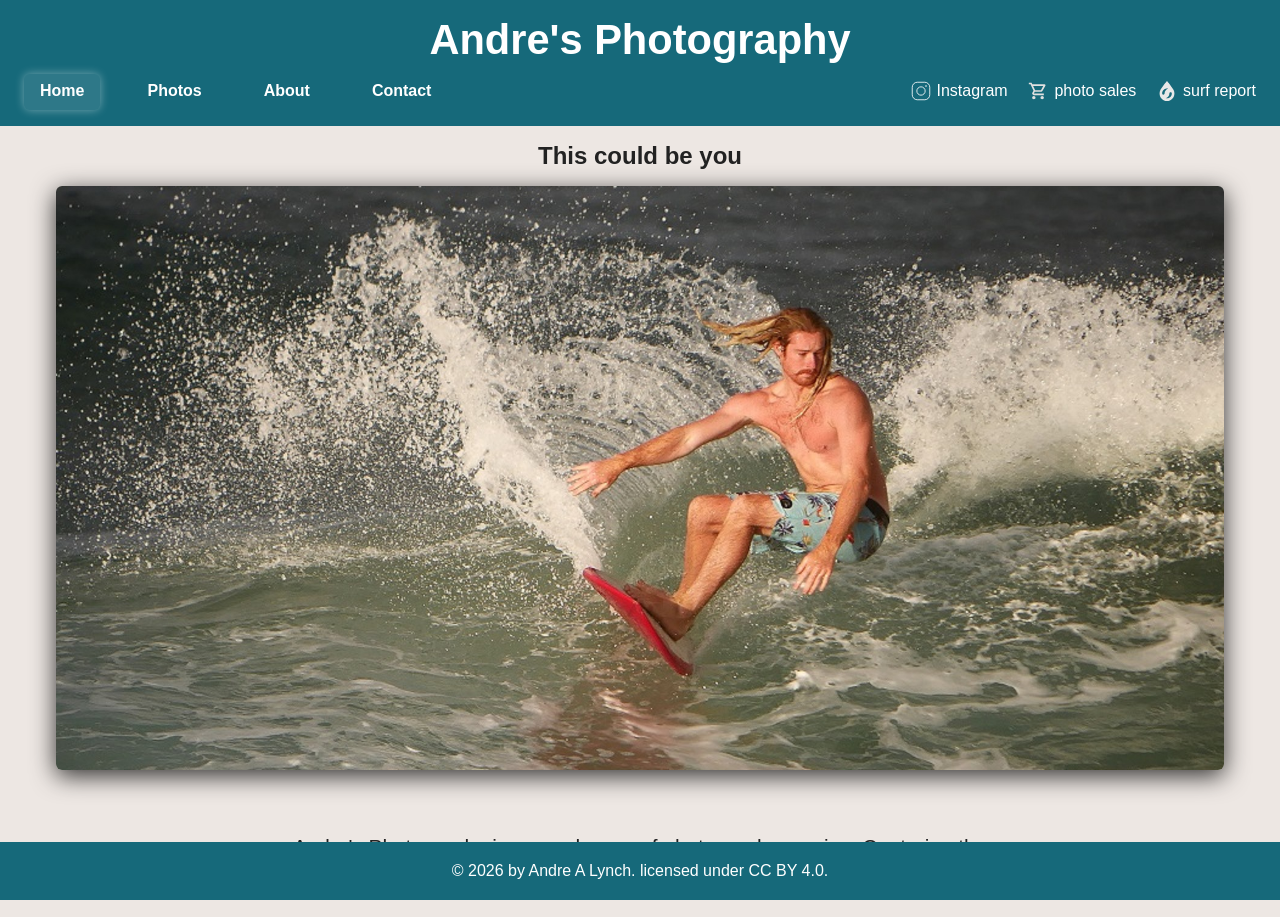
<file: Andres _Photography/html/index.html>
<!DOCTYPE html>
<html lang="en">

<head>
    <meta charset="UTF-8">
    <meta name="viewport" content="width=device-width, initial-scale=1.0">
    <title>Andre's Surf Photography | Cape Paterson Surfing & Bodyboarding</title>
    <meta name="description" content="Surf photography website for surfers and bodyboarders in Cape Paterson">
    <link rel="stylesheet" href="css/general.css">
    <link rel="stylesheet" href="css/index.css">


</head>

<body>


    <header>

        <label for="menu-toggle" class="menu-icon">
            <img src="icons/Hamburger.svg" alt="Open Menu">
        </label>


        <h1>Andre's Photography</h1>


        <div class="header-links">
            <a href="https://www.instagram.com/the_wizard_dont_surf?igsh=MWw1aWJyY3FremNseQ==" target="_blank"
                rel="noopener">
                <img src="icons/Instagram.svg" class="nav-icon" alt="Instagram icon">
                <span>Instagram</span>
            </a>
            <a href="https://beta.onda.pics/ph/the_wizard" target="_blank" rel="noopener">
                <img src="icons/shopping_cart.svg" class="nav-icon" alt="Onda photo sales icon">
                <span>photo sales</span>
            </a>
            <a href="https://www.surfline.com/surf-reports-forecasts-cams-map/@-38.671639737086494,145.66609382629397,13z"
                target="_blank" rel="noopener">
                <img src="icons/surf.svg" class="nav-icon" alt="Surf forecast icon">
                <span>surf report</span>
            </a>
        </div>
        <input type="checkbox" id="menu-toggle">
        <nav>
            <a href="index.html" class="active_nav">Home</a>
            <a href="photos.html">Photos</a>
            <a href="about.html">About</a>
            <a href="contact.html">Contact</a>
        </nav>
    </header>



    <main>

        <section>
            <h2>This could be you </h2>

            <div class="hero">

                <picture>


                    <source media="(min-width:1200px)" srcset="images/Surfer-Hero/surfer-hero-resize-1920w.jpg">


                    <source media="(min-width:768px)" srcset="images/Surfer-Hero/surfer-hero-resize-960w.jpg">


                    <img src="images/Surfer-Hero/surfer-hero-resize-480w.jpg"
                        alt="Surfer doing a cutback at Cape Paterson" width="1920" height="1080">

                </picture>

            </div>

            <div class="intro">

                <p> Andre's Photography is an onshore surf photography service. Capturing the
                    moves of surfers and bodyboarders in the Cape Paterson area</p>
            </div>
        </section>
    </main>

    <footer>
        <p>© 2026 by Andre A Lynch. licensed under CC BY 4.0. </p>
    </footer>
</body>

</html>
</file>
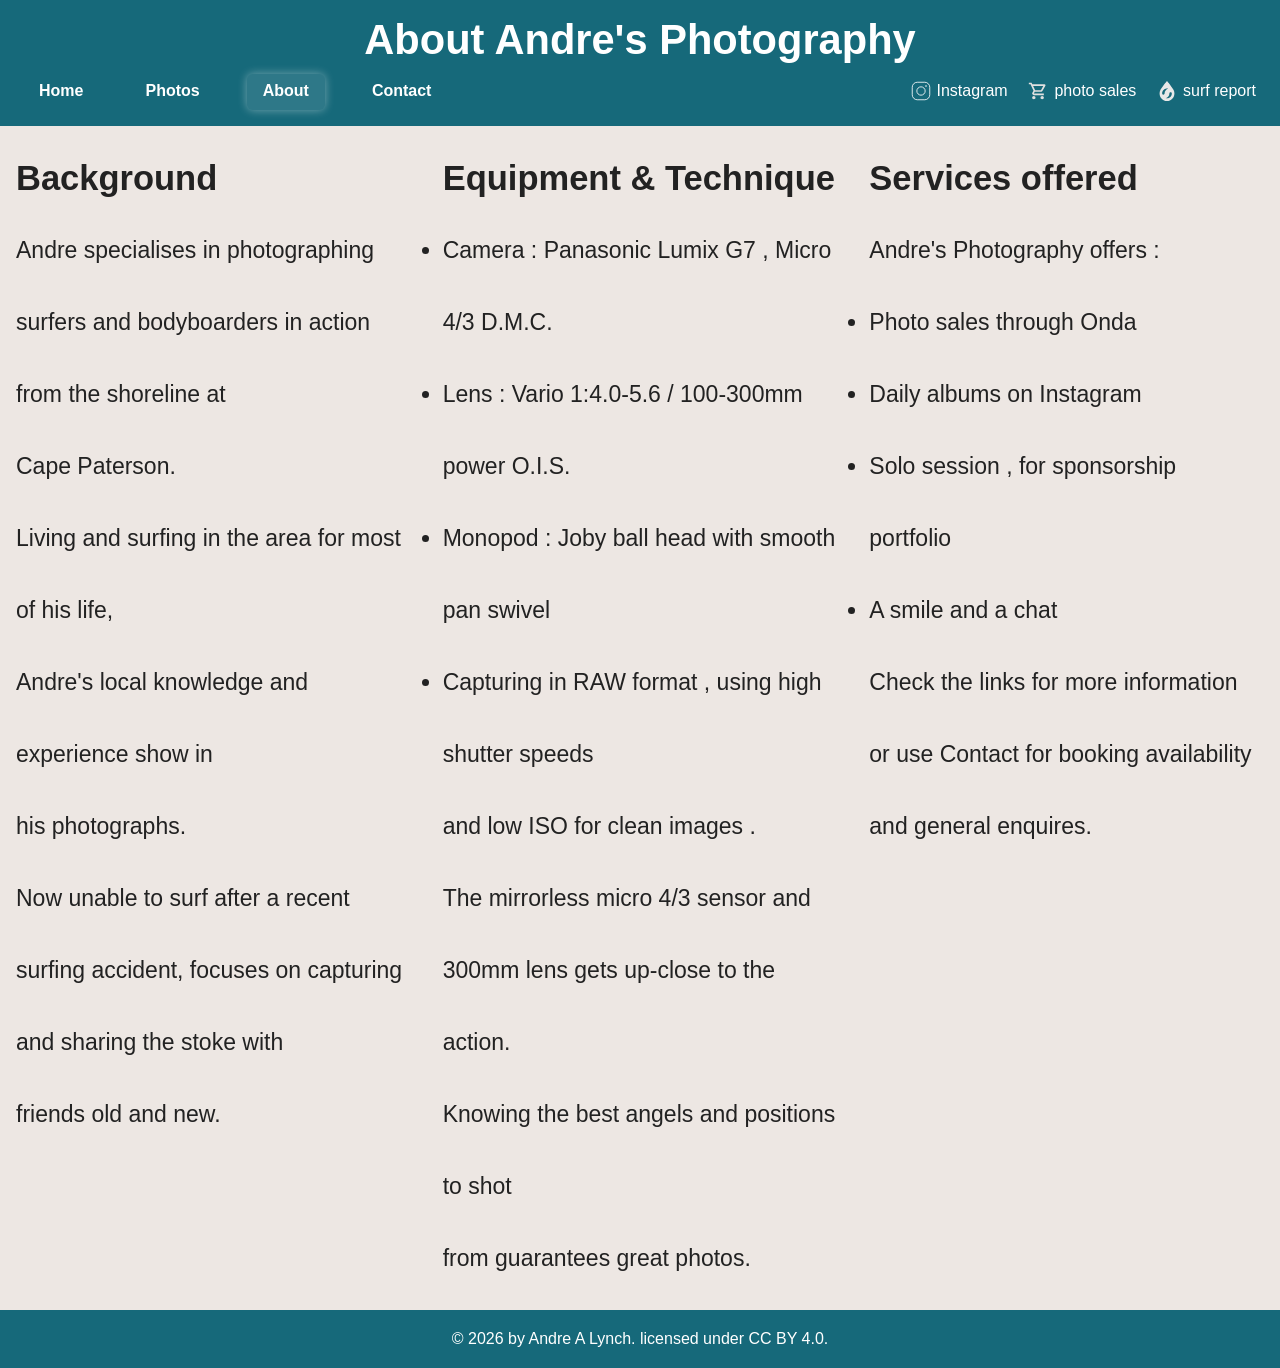
<file: Andres _Photography/html/about.html>
<!DOCTYPE html>
<html lang="en">

<head>
  <meta charset="UTF-8">
  <meta name="viewport" content="width=device-width, initial-scale=1.0">
  <title>About | Andre's Surf Photography</title>
  <meta name="description" content="About Andre's Surf Photography and surf coverage at Cape Paterson.">

  <link rel="stylesheet" href="css/general.css">
  <link rel="stylesheet" href="css/about.css">

</head>


<body>

  <header>
    <label for="menu-toggle" class="menu-icon">
      <img src="icons/Hamburger.svg" alt="Open Menu">
    </label>

    <h1>About Andre's Photography</h1>

    <div class="header-links">
      <a href="https://www.instagram.com/the_wizard_dont_surf?igsh=MWw1aWJyY3FremNseQ==" target="_blank" rel="noopener">
        <img src="icons/Instagram.svg" class="nav-icon" alt="Instagram icon">
        <span>Instagram</span>
      </a>
      <a href="https://beta.onda.pics/ph/the_wizard" target="_blank" rel="noopener">
        <img src="icons/shopping_cart.svg" class="nav-icon" alt="Onda photo sales icon">
        <span>photo sales</span>
      </a>
      <a href="https://www.surfline.com/surf-reports-forecasts-cams-map/@-38.671639737086494,145.66609382629397,13z"
        target="_blank" rel="noopener">
        <img src="icons/surf.svg" class="nav-icon" alt="Surf forecast icon">
        <span>surf report</span>
      </a>
    </div>
    <input type="checkbox" id="menu-toggle">
    <nav>
      <a href="index.html">Home</a>
      <a href="photos.html">Photos</a>
      <a href="about.html" class="active_nav">About</a>
      <a href="contact.html">Contact</a>
    </nav>
  </header>

  <main class="about-sections">

    <section>
      <h2>Background</h2>
      <p>Andre specialises in photographing surfers and bodyboarders in action from the shoreline at<br> Cape Paterson.<br>
        Living and surfing in the area for most of his life,<br> Andre's local knowledge and experience
        show in <br>his photographs.<br> Now unable to surf after a recent surfing accident, focuses on capturing and sharing
        the stoke with <br>friends old and new.</p>
    </section>

    <section>
      <h2>Equipment & Technique</h2>
      <ul>
        <li>Camera : Panasonic Lumix G7 , Micro 4/3 D.M.C.</li>
        <li>Lens : Vario 1:4.0-5.6 / 100-300mm power O.I.S. </li>
        <li>Monopod : Joby ball head with smooth pan swivel</li>
        <li>
          <p>Capturing in RAW format , using high shutter speeds<br> and low ISO for clean images .<br>
            The mirrorless micro 4/3 sensor and 300mm lens gets up-close to the action.<br>
            Knowing the best angels and positions to shot<br> from guarantees great photos.<br> </p>
        </li>
      </ul>
    </section>

    <section>
      <h2>Services offered</h2>
      
      <p>Andre's Photography offers : </p>
      <ul>
        <li>Photo sales through Onda </li>
        <li>Daily albums on Instagram</li>
        <li>Solo session , for sponsorship portfolio </li>
        <li>A smile and a chat</li>
      </ul>
          <p> Check the links for more information<br> or use Contact for booking availability<br>
              and general enquires.</p>
     </section>

  </main>

  <footer>
    <p>© 2026 by Andre A Lynch. licensed under CC BY 4.0.</p>
  </footer>

</body>

</html>
</file>
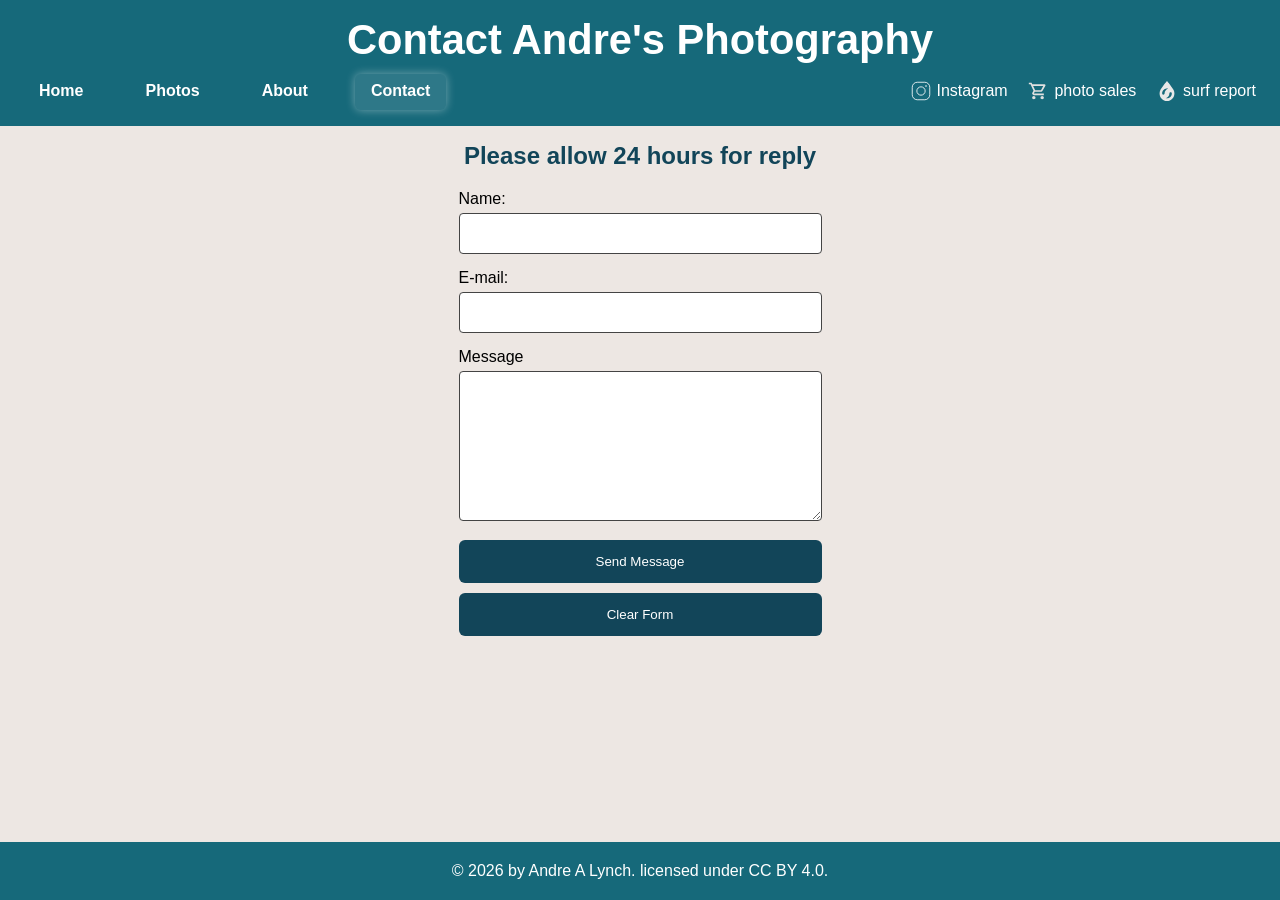
<file: Andres _Photography/html/contact.html>
<!DOCTYPE html>
<html lang="EN">
<head>
    <meta charset="UTF-8">
    <title>Contact Andre's Photography | Cape Paterson surfing Boadybaording</title>
    <meta name="viewport" content="width=device-width, initial-scale=1.0">
    <meta name="description" content="contact surf Photography website for surfers and boadyboarders in cape paterson">
    <link rel="stylesheet" href="css/general.css"> 
    <link rel="stylesheet" href="css/contact.css">
</head>


   
<body>


<header>
  
  
  <label for="menu-toggle" class="menu-icon">
    <img src="icons/Hamburger.svg" alt="Open Menu">
  </label>
  
  <h1>Contact  Andre's  Photography</h1>
  
    
    <div class="header-links">
      <a href="https://www.instagram.com/the_wizard_dont_surf?igsh=MWw1aWJyY3FremNseQ==" target="_blank" rel="noopener">
        <img src="icons/Instagram.svg" class="nav-icon" alt="Instagram icon">
        <span>Instagram</span>
      </a>
      <a href="https://beta.onda.pics/ph/the_wizard" target="_blank" rel="noopener">
        <img src="icons/shopping_cart.svg" class="nav-icon" alt="Onda photo sales icon">
        <span>photo sales</span>
      </a>
      <a href="https://www.surfline.com/surf-reports-forecasts-cams-map/@-38.671639737086494,145.66609382629397,13z" target="_blank" rel="noopener">
        <img src="icons/surf.svg" class="nav-icon" alt="Surf forecast icon">
        <span>surf report</span>
      </a>
    </div>
    <input type="checkbox" id="menu-toggle">
    <nav>
        <a href="index.html" >Home</a>
        <a href="photos.html">Photos</a>
        <a href="about.html">About</a>
        <a href="contact.html" class="active_nav">Contact</a>
    </nav>
</header>

       
<main> 
  <h2>Please allow 24 hours for reply</h2>
  <div class="contact-section">

       <form action="#" method="post">
        
        <div class="form-group">

          <label for="name">Name:</label>
          <input type="text" id="name" name="username" size="40">
        </div>

        <div class="form-group">
          <label for="mail">E-mail:</label>
          <input type="email" id="mail" name="user_email" size="40">
        </div> 

        <div class="form-group">
          <label for ="msg">Message</label>
          <textarea id="msg" name="user_mesage" rows="5" cols="40"></textarea>
        </div>
        
               
         <div class="form-buttons">
           <button type="submit">Send Message</button>
           <button type="reset">Clear Form</button>
          </div>
        </form>
      </div>
</main> 
  
<footer>
    <p>© 2026 by Andre A Lynch. licensed under CC BY 4.0.</p>
</footer>
  
</body>
</html>
</file>
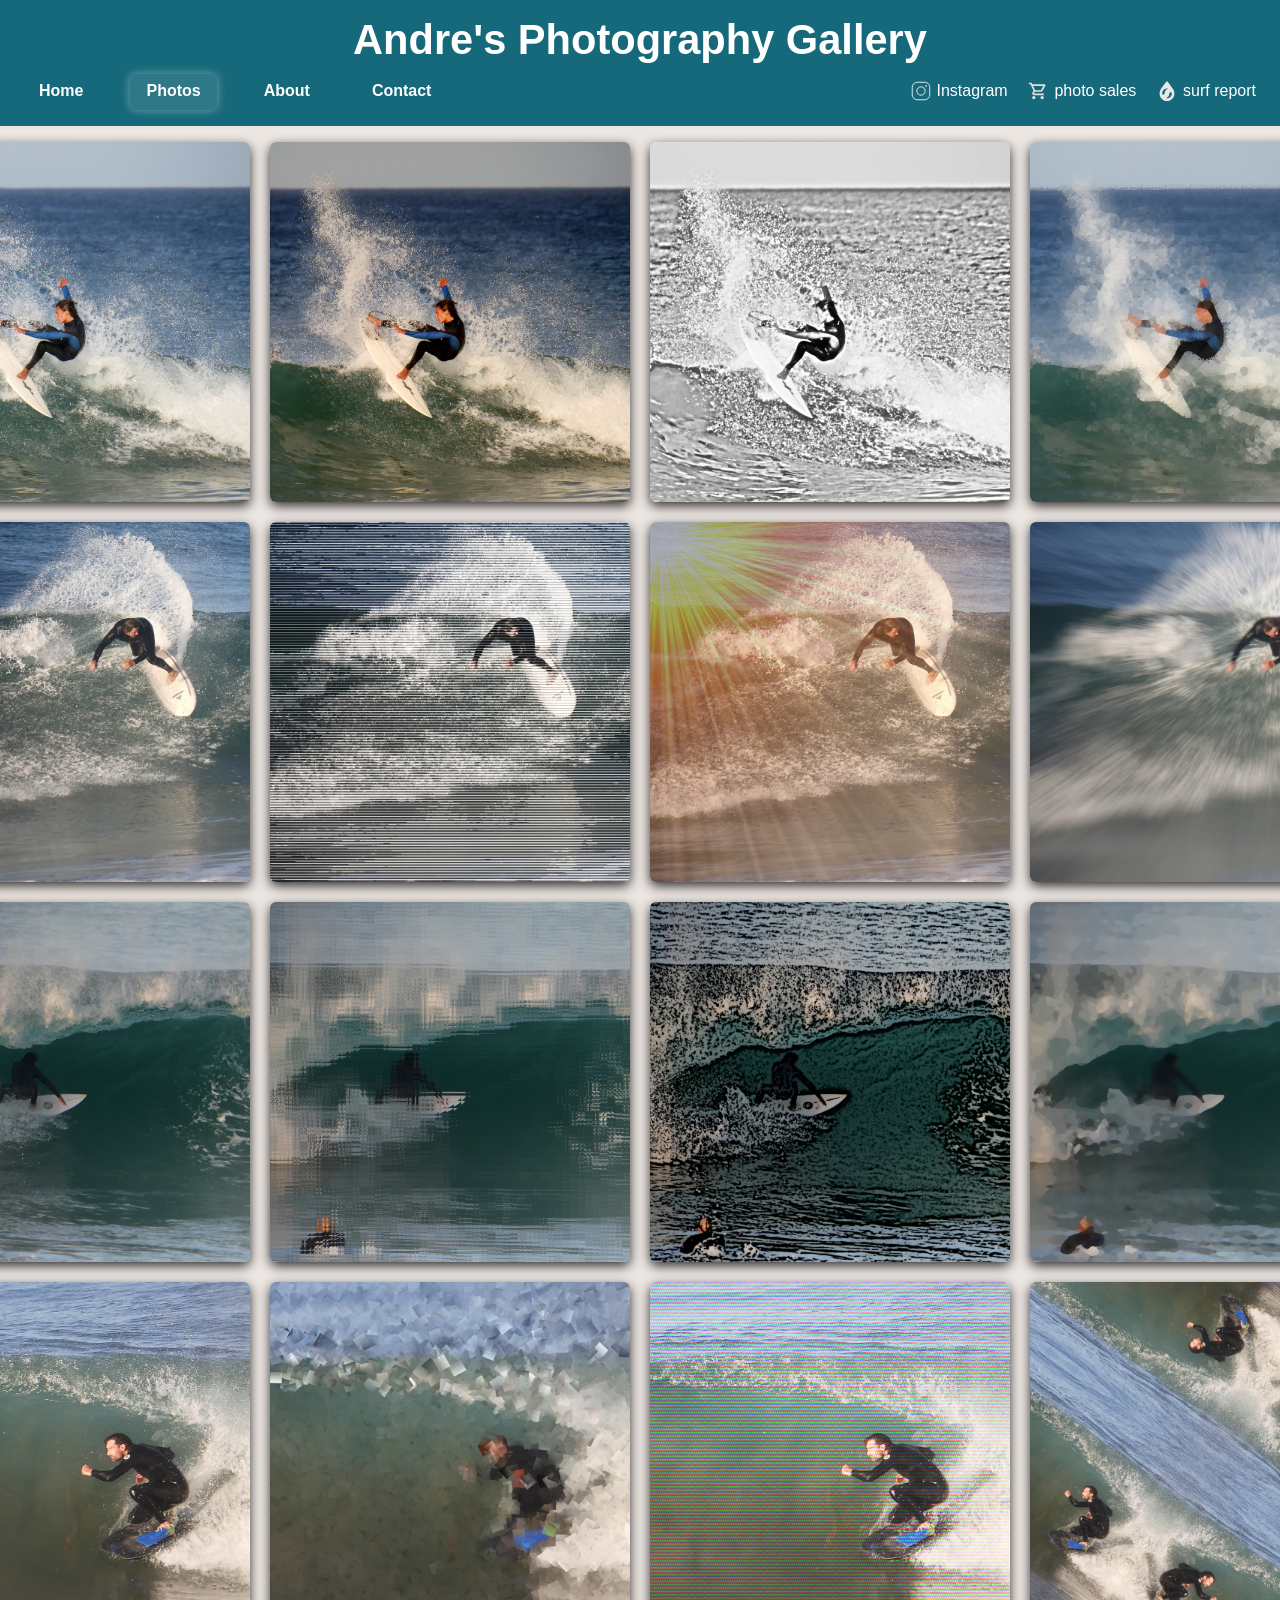
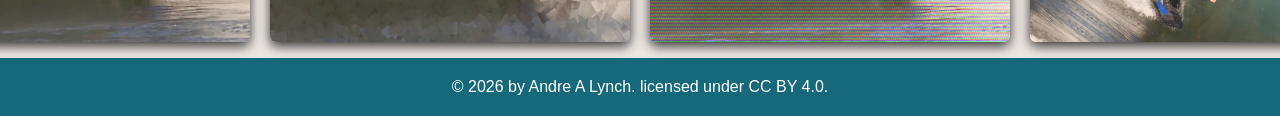
<file: Andres _Photography/html/photos.html>
<!DOCTYPE html>
<html lang="en">

<head>
   <meta charset="UTF-8">
   <meta name="viewport" content="width=device-width, initial-scale=1.0">
   <title>Gallery Andre's Photography | Surf Gallery-Cape Paterson</title>
   <meta name="description" content="Surfing and bodyboarding photographs from Cape Paterson">

   <link rel="stylesheet" href="css/general.css">
   <link rel="stylesheet" href="css/photos.css">
</head>


<body>

   <header>


      <label for="menu-toggle" class="menu-icon">
         <img src="icons/Hamburger.svg" alt="Open Menu">
      </label>

      <h1>Andre's Photography Gallery</h1>

      <div class="header-links">
         <a href="https://www.instagram.com/the_wizard_dont_surf?igsh=MWw1aWJyY3FremNseQ==" target="_blank"
            rel="noopener">
            <img src="icons/Instagram.svg" class="nav-icon" alt="Instagram icon">
            <span>Instagram</span>
         </a>
         <a href="https://beta.onda.pics/ph/the_wizard" target="_blank" rel="noopener">
            <img src="icons/shopping_cart.svg" class="nav-icon" alt="Onda photo sales icon">
            <span>photo sales</span>
         </a>
         <a href="https://www.surfline.com/surf-reports-forecasts-cams-map/@-38.671639737086494,145.66609382629397,13z"
            target="_blank" rel="noopener">
            <img src="icons/surf.svg" class="nav-icon" alt="Surf forecast icon">
            <span>surf report</span>
         </a>
      </div>
      <input type="checkbox" id="menu-toggle">
      <nav>
         <a href="index.html">Home</a>
         <a href="photos.html" class="active_nav">Photos</a>
         <a href="about.html">About</a>
         <a href="contact.html">Contact</a>
      </nav>
   </header>

   <main>
      <section class="gallery-grid">
         <h2 hidden>photo grid</h2>



         <img src="images/surfer1/surfer1none.jpg" alt="surfer 1 no filter" width="960" height="960">
         <img src="images/surfer1/surfer1highpass.jpg" alt="surfer 1 high pass filter" width="960" height="960">
         <img src="images/surfer1/surfer1photocopy.jpg" alt="surfer 1 photocopy filter" width="960" height="960">
         <img src="images/surfer1/surfer1waterpixels.jpg" alt="surfer 1 waterpixels filter" width="960" height="960">

         <img src="images/surfer4/surfer4none.jpg" alt="surfer 4 no filter" width="960" height="960">
         <img src="images/surfer4/surfer4engrave.jpg" alt="surfer 2 engrave filter" width="960" height="960">
         <img src="images/surfer4/surfer4supernova.jpg" alt="surfer 4 supernova filter" width="960" height="960">
         <img src="images/surfer4/surfer4zoommotionblur.jpg" alt="surfer 4 zoom motion blur filter" width="960"
            height="960">

         <img src="images/surfer2/surfer2none.jpg" alt="surfer 2 no filter" width="960" height="960">
         <img src="images/surfer2/surfer2glasstile.jpg" alt="surfer 2 glass tile filter" width="960" height="960">
         <img src="images/surfer2/surfer2cartoon.jpg" alt="surfer 2 cartoon filter" width="960" height="960">
         <img src="images/surfer2/surfer2oilify.jpg" alt="surfer 2 oilify filter" width="960" height="960">

         <img src="images/surfer3/surfer3none.jpg" alt="surfer 3 no filter" width="960" height="960">
         <img src="images/surfer3/surfer3cubism.jpg" alt="surfer 3 cubism filter" width="960" height="960">
         <img src="images/surfer3/surfer3degradation.jpg" alt="surfer 3 degradation filter" width="960" height="960">
         <img src="images/surfer3/surfer3kaleidoscope.jpg" alt="surfer 3 kaleidoscope filter" width="960" height="960">





      </section>

   </main>

   <footer>
      <p>© 2026 by Andre A Lynch. licensed under CC BY 4.0. </p>
   </footer>
</body>

</html>
</file>
<file: Andres _Photography/html/css/general.css>
*,
*::before,
*::after {
    box-sizing: border-box;
    margin: 0;
    padding: 0;
}

body {
    font-family: 'Trebuchet MS', 'Lucida Sans Unicode', 'Lucida Grande', 'Lucida Sans', Arial, Helvetica, sans-serif;
    margin: 0;
    color: #222;
    background-color: #ede7e3;
}

img {
    max-width: 100%;
    display: block;
}

a {
    text-decoration: none;
    color: inherit;
}

a:hover {
    text-decoration: none;
}

header {
    display: grid;
    grid-template-columns: auto 1fr auto;
    align-items: center;
    padding: 1rem 1.5rem;
    background: #16697a;
    color: white;
    position: relative;
}

header h1 {

    font-size: 2.6rem;
    text-align: center;
    justify-self: center;

}

nav {
    display: none;
    flex-direction: column;
    gap: 2rem;
    background: #16697a;
    position: absolute;
    top: 9.5rem;
    left: 0;
    width: 100%;
    padding: 1rem;
    z-index: 1000;

}


nav a {

    color: white;
    font-weight: 600;
    text-decoration: none;
    padding: 8px 15px;
    display: inline-block; 
    transition: all 0.2s ease;
    border-bottom: 2px solid transparent; 
}

nav a:hover {
    border-bottom: 2px solid white;
    background-color: rgba(255, 255, 255, 0.05); 
    box-shadow: 0 0 10px rgba(255, 255, 255, 0.4); 
    padding: 8px 16px;
    border-radius: 4px;
}
.active_nav {
    background-color: rgba(255, 255, 255, 0.1);
    box-shadow: 0 0 10px rgba(255, 255, 255, 0.4); 
    padding: 8px 16px;
    border-radius: 6px;
}


.header-links {

    display: flex;
    gap: 1rem;
    justify-self: end;
}

.header-links a {
    display: flex;
    align-items: center;
    gap: 6px;
    color: white;
    text-decoration: none;
    transition: all 0.2s ease;
    border-bottom: 2px solid transparent; 
    }

.header-links a:hover {
    background-color: rgba(255, 255, 255, 0.1);
    box-shadow: 0 0 10px rgba(255, 255, 255, 0.4); 
    padding: 4px;
    border-radius: 6px;
}

 

.nav-icon {
    width: 20px;
    height: 20px;
    filter: invert(1);
    transition: transform 0.2s ease;
}

.nav-icon:hover {
    transform: scale(1.15);
}

.menu-icon {
    display: block;
    cursor: pointer;
    justify-self: start;
}

.menu-icon img {
    width: 30px;
    filter: invert(1);
}

#menu-toggle {
    display: none;


}

#menu-toggle:checked~nav {
    display: flex;
}


main {
    max-width: 1920px;
    margin: 0 auto;
    padding: 1rem;

}



footer {
    position: fixed;
    bottom: 0;
    left: 0;
    width: 100%;
    background: #16697a;
    color: white;
    text-align: center;
    padding: 20px;
    
}




@media (min-width: 768px) {
    header h1 {
        grid-column: 1 / 4;
        grid-row: 1;
        margin-bottom: 0.6rem;
    }

    nav {
        grid-column: 1;
        grid-row: 2;
        display: flex;
        position: static;
        flex-direction: row;
        background: none;
        padding: 0;
        gap: 2rem;
        width: auto;
        justify-self: start;
        align-items: center;

    }

    .header-links {
        grid-column: 3;
        grid-row: 2;
        display: flex;
        flex-direction: row;
        gap: 1.3rem;
        align-items: center;
    }


    .menu-icon {
        display: none;
    }
}

@media (max-width:480px) {

    .menu-icon {
        display: block;
    }


    .header-links {
        flex-direction: column;
        align-items: flex-end;
        gap: 2rem;

    }

    .header-links a span {
        display: none;
    }

}
</file>
<file: Andres _Photography/html/css/index.css>
main {
    max-width: 1200px;
    margin: 0 auto;
    padding: 1rem;
    background-color: #ede7e3;

}
.hero img {
    width: 100%;
    height: auto;
    border-radius: 6px;
    box-shadow: 0 6px 25px rgba(0, 0, 0, 0.8);
    display: block;
}

.hero {
    margin-bottom: 4rem;
}

.intro {
    text-align: center;
    margin: 1rem auto;
    max-width: 700px;
}

.intro p {
    font-size: 1.3rem;
    line-height: 1.6rem;
}

h2 {
    text-align: center;
    margin-bottom: 1rem;
}

@media (min-width: 768px) {

    main {
        max-width: 100%;
    }
}

@media (min-width: 1200px) {

    main {
        max-width: 1200px;
        margin: 0 auto;
    }
}
</file>
<file: Andres _Photography/html/css/about.css>
body {
    display: flex;
    flex-direction: column;
    min-height: 100vh;
    height: 100%;
}

main {
    flex: 1;
    display: block;
}

.about-sections {
    display: block;
    line-height: 8vh;
    font-size: 23px;
}
footer{
    position: relative;
}
@media (min-width: 768px) {
    .about-sections {
        display: grid;
        grid-template-columns: repeat(2, 1fr);
        gap: 2rem;
    }


}

@media (min-width: 1200px) {
    .about-sections {
        grid-template-columns: repeat(3, 1fr);
    }
}
</file>
<file: Andres _Photography/html/css/contact.css>
body {
    display: flex;
    flex-direction: column;
    min-height: 100vh;

}

main {
    flex: 1;
    display: block;
}

.contact-section {
    width: 100%;
}

h2 {
    text-align: center;
    margin-bottom: 20px;
    color:  #124559;
}

.form {

    background-color: #100033;
    margin: 20px auto;
    padding: 35px;
    width: 60%;
    max-width: 1000px;
    border-radius: 8px;

}

.form-group {
    margin-bottom: 15px;
}

label {
    color: black;
    display: block;
    margin-bottom: 5px;
}

input,
textarea {
    width: 100%;
    padding: 12px;
    border: 1px solid #444;
    border-radius: 4px;
}

textarea {
    min-height: 150px;
    resize: vertical;
}

.form-buttons {
    margin-top: 15px;
}



button {
    width: 100%;
    background-color: #124559;
    color: white;
    padding: 14px;
    margin-bottom: 10px;
    border: none;
    border-radius: 6px;
    cursor: pointer;
}

button:hover,
button:focus {
    filter: brightness(125%);
    transition: filter 0.2s ease-in-out; 
}
button:active {
    box-shadow: inset 0 4px 6px rgb(0, 0, 0);
    transform: translateY(2px);
    filter: brightness(150%);
    transition: filter 0.2s ease-in-out; 
}
</file>
<file: Andres _Photography/html/css/photos.css>
.gallery-grid {
  display: grid;
  grid-template-columns: repeat(4, 360px);
  gap: 20px;
  justify-content: center;

}

.gallery-grid img {
  width: 360px;
  height: 360px;
  object-fit: cover;
  display: block;
  border-radius: 6px;
  box-shadow: 0 4px 12px rgba(0, 0, 0, 0.80);
}
footer{
  position: relative;
}

@media (max-width: 768px) {

  .gallery-grid {
    grid-template-columns: repeat(2, 360px);
  }

}

@media (max-width: 520px) {
  .gallery-grid {
    grid-template-columns: 360px;
  }

}
</file>
